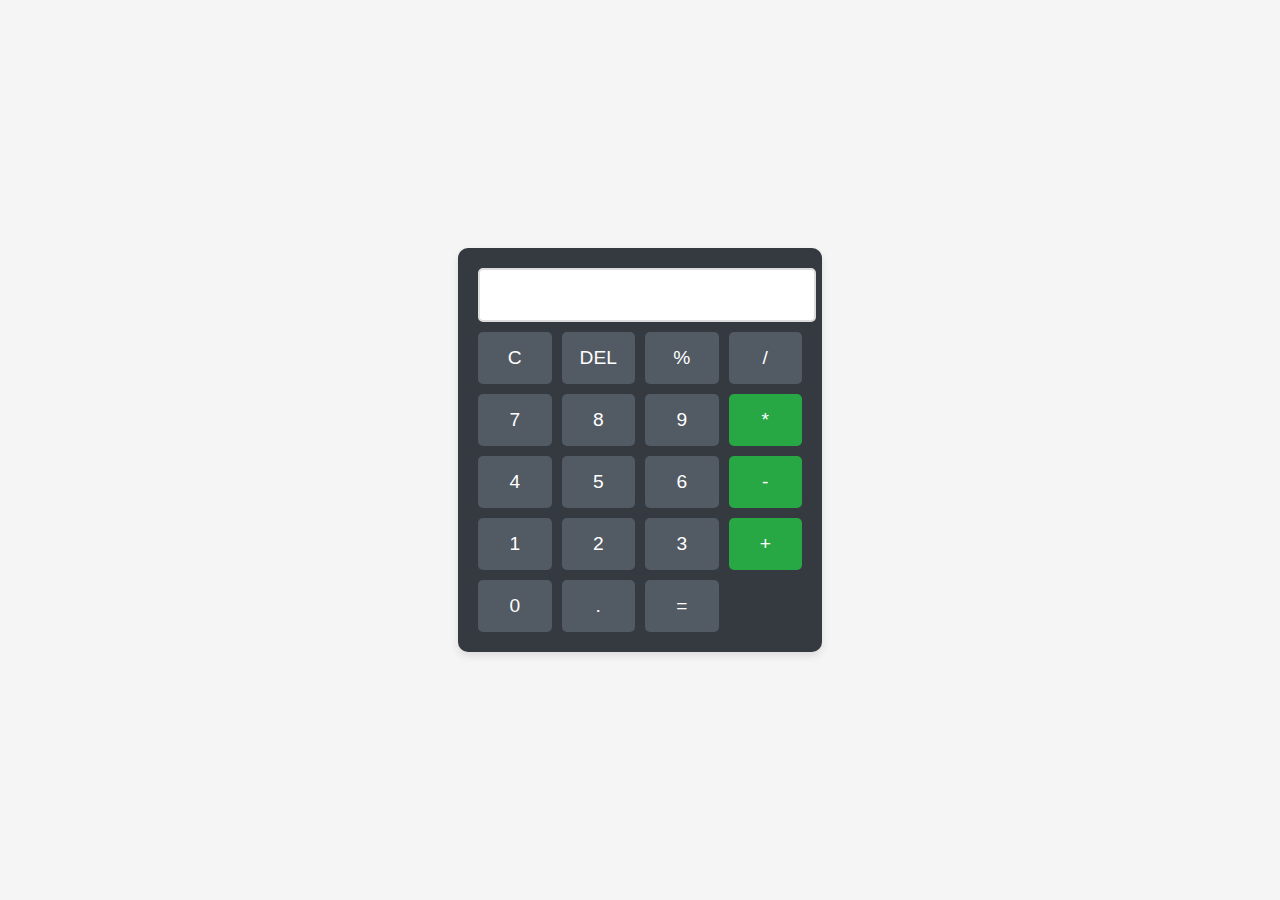
<file: projects/calculator/index.html>
<!DOCTYPE html>
<html lang="en">
<head>
    <meta charset="UTF-8">
    <meta name="viewport" content="width=device-width, initial-scale=1.0">
    <title>JavaScript Calculator</title>
    <style>
        body {
            font-family: Arial, sans-serif;
            background-color: #f5f5f5;
            display: flex;
            justify-content: center;
            align-items: center;
            height: 100vh;
            margin: 0;
        }
        .calculator {
            background-color: #343a40;
            padding: 20px ;
            border-radius: 10px;
            box-shadow: 0 4px 8px rgba(0, 0, 0, 0.1);
        }
        .calculator input {
            width: 100%;
            height: 40px;
            text-align: right;
            font-size: 1.5rem;
            margin-bottom: 10px;
            border: 2px solid #ddd;
            border-radius: 5px;
            padding: 5px;
        }
        .buttons {
            display: grid;
            grid-template-columns: repeat(4, 1fr);
            gap: 10px;
        }
        .buttons button {
            padding: 15px;
            font-size: 1.2rem;
            border: none;
            background-color: #525a63;
            color: white;
            border-radius: 5px;
            cursor: pointer;
        }
        .buttons button:hover {
            background-color: rgb(184, 14, 14);
        }
        .buttons button.operator {
            background-color: #28a745;
        }
        .buttons button.operator:hover {
            background-color: #218838;
        }
    </style>
</head>
<body>

    <div class="calculator">
        <input type="text" id="result" readonly>
        <div class="buttons">
            <button onclick="clearDisplay()">C</button>
            <button onclick="deleteChar()">DEL</button>
            <button onclick="appendCharacter('%')">%</button>
            <button onclick="appendCharacter('/')">/</button>

            <button onclick="appendCharacter('7')">7</button>
            <button onclick="appendCharacter('8')">8</button>
            <button onclick="appendCharacter('9')">9</button>
            <button class="operator" onclick="appendCharacter('*')">*</button>

            <button onclick="appendCharacter('4')">4</button>
            <button onclick="appendCharacter('5')">5</button>
            <button onclick="appendCharacter('6')">6</button>
            <button class="operator" onclick="appendCharacter('-')">-</button>

            <button onclick="appendCharacter('1')">1</button>
            <button onclick="appendCharacter('2')">2</button>
            <button onclick="appendCharacter('3')">3</button>
            <button class="operator" onclick="appendCharacter('+')">+</button>

            <button onclick="appendCharacter('0')">0</button>
            <button onclick="appendCharacter('.')">.</button>
            <button onclick="calculateResult()">=</button>
        </div>
    </div>

    <script>
        function clearDisplay() {
            document.getElementById("result").value = "";
        }

        function deleteChar() {
            let current = document.getElementById("result").value;
            document.getElementById("result").value = current.slice(0, -1);
        }

        function appendCharacter(character) {
            document.getElementById("result").value += character;
        }

        function calculateResult() {
            let expression = document.getElementById("result").value;
            try {
                document.getElementById("result").value = eval(expression);
            } catch (error) {
                document.getElementById("result").value = "Error";
            }
        }
    </script>
</body>
</html>
</file>
